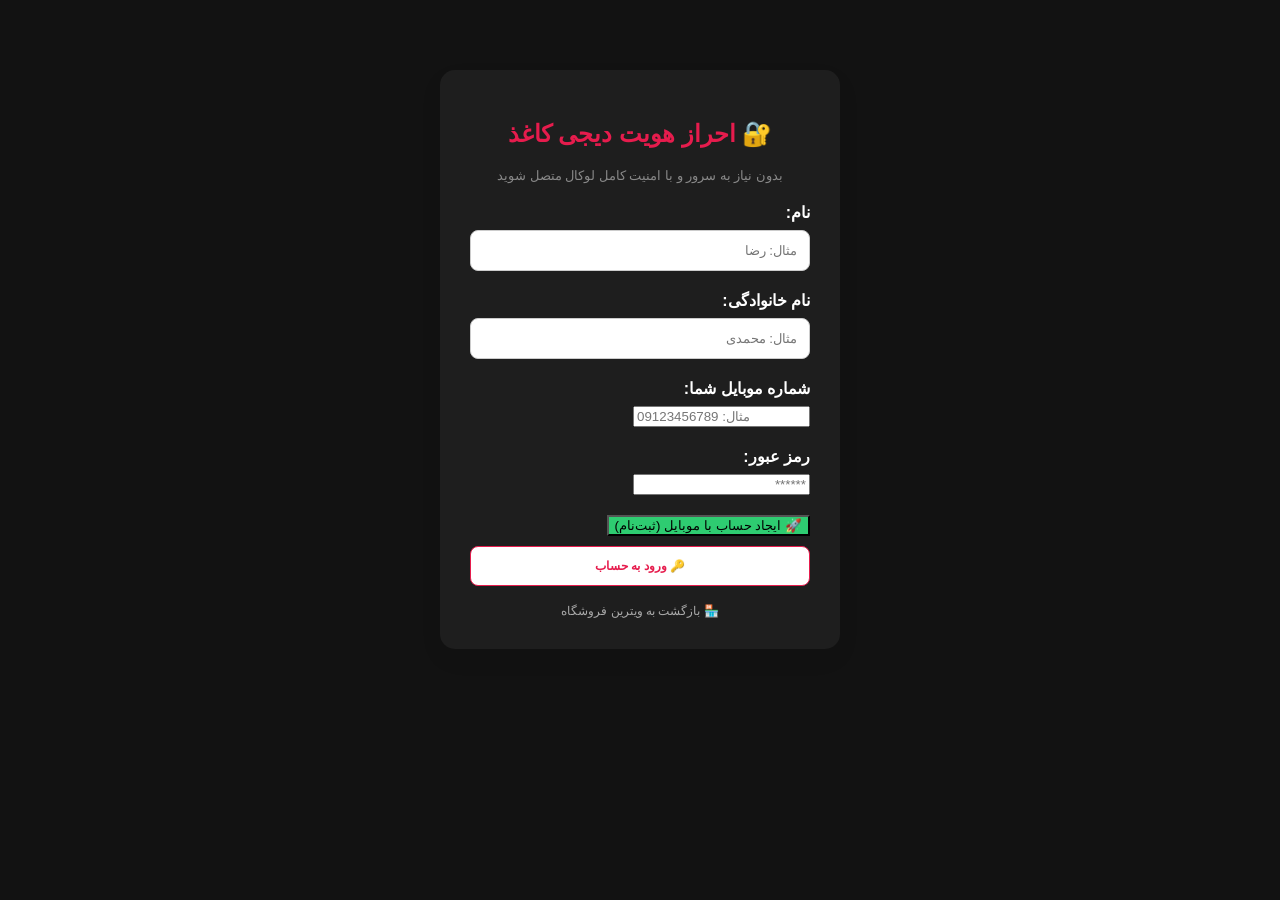
<file: auth.html>
<!DOCTYPE html>
<html lang="fa" dir="rtl">
<head>
    <meta charset="UTF-8">
    <meta name="viewport" content="width=device-width, initial-scale=1.0">
    <title>دیجی کاغذ - ورود و عضویت </title>
    <link rel="stylesheet" href="style.css">
</head>
<body class="dark-theme-simple">
    <div class="main-container" style="max-width: 400px; margin-top: 50px;">
        <h2 style="text-align: center; color: #e61c4d;">🔐 احراز هویت دیجی کاغذ </h2>
        <p style="text-align: center; font-size: 13px; color: #888; margin-bottom: 20px;">بدون نیاز به سرور و با امنیت کامل لوکال متصل شوید</p>
        
        <form id="authForm">
            <div class="form-group">
                <label>نام:</label>
                <input type="text" id="authFirstName" placeholder="مثال: رضا" required>
            </div>
            <div class="form-group">
                <label>نام خانوادگی:</label>
                <input type="text" id="authLastName" placeholder="مثال: محمدی" required>
            </div>
            <div class="form-group">
                <label>شماره موبایل شما:</label>
                <input type="tel" id="authPhone" placeholder="مثال: 09123456789" style="text-align: left; direction: ltr;" required>
            </div>
            <div class="form-group">
                <label>رمز عبور:</label>
                <input type="password" id="authPassword" placeholder="******" required>
            </div>
            
            <button type="button" onclick="handleSignUp()" class="submit-btn" style="background: #2ecc71; margin-bottom: 10px;">🚀 ایجاد حساب با موبایل (ثبت‌نام)</button>
            <button type="button" onclick="handleSignIn()" class="buy-btn" style="width: 100%; padding: 12px;">🔑 ورود به حساب</button>
        </form>
        
        <div style="text-align: center; margin-top: 15px;">
            <a href="index.html" style="color: #aaa; font-size: 12px; text-decoration: none;">🏪 بازگشت به ویترین فروشگاه</a>
        </div>
    </div>

    <script>
        // تبدیل شماره موبایل ایران به فرمت استاندارد یکپارچه
        function formatPhoneNumber(phone) {
            let formatted = phone.trim();
            if (formatted.startsWith('0')) {
                formatted = '+98' + formatted.substring(1);
            } else if (!formatted.startsWith('+')) {
                formatted = '+98' + formatted;
            }
            return formatted;
        }

        // ۱. تابع ثبت‌نام مستقل و ذخیره روی سیستم خودت (LocalStorage)
        function handleSignUp() {
            const firstName = document.getElementById('authFirstName').value.trim();
            const lastName = document.getElementById('authLastName').value.trim();
            const rawPhone = document.getElementById('authPhone').value;
            const password = document.getElementById('authPassword').value;
            
            if(!firstName || !lastName || !rawPhone || !password) { alert("لطفاً همه فیلدها را پر کنید."); return; }
            if(password.length < 6) { alert("رمز عبور باید حداقل ۶ کاراکتر باشد."); return; }

            const phone = formatPhoneNumber(rawPhone);

            // خواندن لیست تمام کاربران ثبت شده در این مرورگر
            let allUsers = JSON.parse(localStorage.getItem('dk_local_users') || "[]");

            // بررسی تکراری نبودن شماره موبایل
            const userExists = allUsers.some(user => user.phone === phone);
            if (userExists) {
                alert("❌ خطای ثبت‌نام: یک حساب کاربری با این شماره موبایل قبلاً ساخته شده است!");
                return;
            }

            // ساخت شیء پروفایل جدید (با موجودی اولیه ۵ سکه هدیه کاغذ!)
            const newUser = {
                id: Date.now(), // آیدی یکتا
                phone: phone,
                password: password,
                first_name: firstName,
                last_name: lastName,
                coins: 5,
                owned_coupons: [],
                wishlist: []
            };

            // ذخیره در دیتابیس لوکال مرورگر
            allUsers.push(newUser);
            localStorage.setItem('dk_local_users', JSON.stringify(allUsers));

            alert(`🎉 تبریک! حساب شما با نام "${firstName} ${lastName}" .\n🎁 ۵ سکه هدیه آغازین به شما تعلق گرفت! حالا دکمه ورود را بزنید.`);
        }

        // ۲. تابع ورود و احراز هویت محلی
        function handleSignIn() {
            const rawPhone = document.getElementById('authPhone').value;
            const password = document.getElementById('authPassword').value;

            if(!rawPhone || !password) { alert("لطفاً شماره موبایل و رمز عبور را وارد کنید."); return; }

            const phone = formatPhoneNumber(rawPhone);

            // دریافت لیست کاربران از مرورگر
            let allUsers = JSON.parse(localStorage.getItem('dk_local_users') || "[]");

            // پیدا کردن کاربر با شماره و رمز مطابقت داده شده
            const matchedUser = allUsers.find(user => user.phone === phone && user.password === password);

            if (matchedUser) {
                // ذخیره سشن کاربر فعال در سیستم برای خواندن توسط script.js
                localStorage.setItem('dk_current_user', JSON.stringify(matchedUser));
                
                alert(`🔓 خوش آمدید ${matchedUser.first_name}! ورود شما موفقیت‌آمیز بود.`);
                window.location.href = "index.html"; // هدایت مستقیم به صفحه اصلی
            } else {
                alert("❌ خطای ورود: شماره موبایل یا رمز عبور اشتباه است، یا هنوز ثبت‌نام نکرده‌اید.");
            }
        }
    </script>
</body>
</html>
</file>
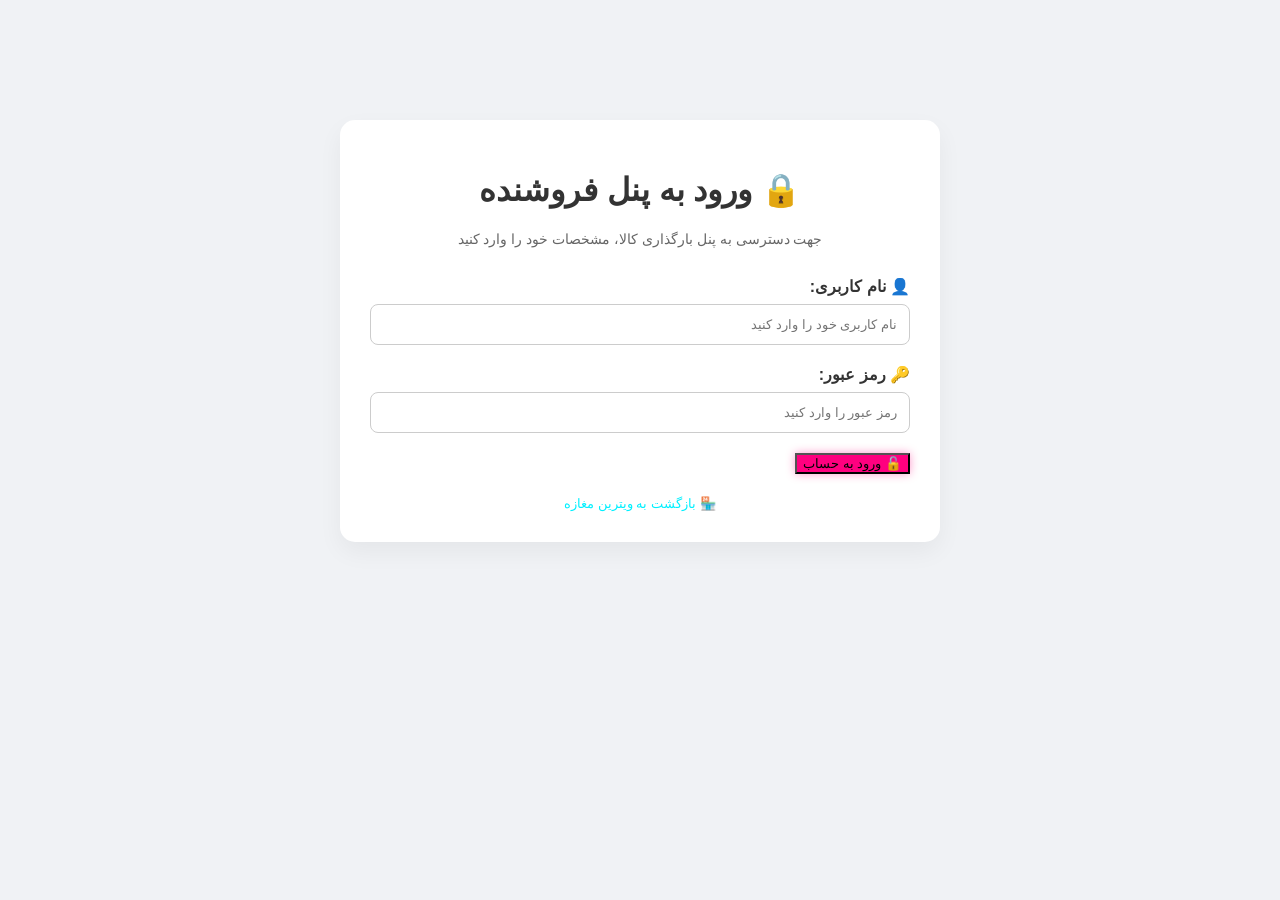
<file: login.html>
<!DOCTYPE html>
<html lang="fa" dir="rtl">
<head>
    <meta charset="UTF-8">
    <meta name="viewport" content="width=device-width, initial-scale=1.0">
    <title>دیجی کاغذ - ورود به پنل مدیریت</title>
    <link rel="stylesheet" href="style.css">
</head>
<body class="dark-mode"> <!-- این صفحه به صورت پیش‌فرض سایبرپانکی و شیک است -->

    <div class="main-container" style="margin-top: 100px;">
        <h1 style="text-align: center;">🔒 ورود به پنل فروشنده</h1>
        <p class="subtitle">جهت دسترسی به پنل بارگذاری کالا، مشخصات خود را وارد کنید</p>

        <form id="loginForm">
            <div class="form-group">
                <label for="username">👤 نام کاربری:</label>
                <input type="text" id="username" placeholder="نام کاربری خود را وارد کنید" required>
            </div>

            <div class="form-group">
                <label for="password">🔑 رمز عبور:</label>
                <input type="password" id="password" placeholder="رمز عبور را وارد کنید" required style="width: 100%; padding: 12px; border: 1px solid #ccc; border-radius: 8px; box-sizing: border-box; font-family: inherit;">
            </div>

            <button type="submit" class="submit-btn" style="background-color: #ff007f; box-shadow: 0 0 10px rgba(255, 0, 127, 0.4);">🔓 ورود به حساب</button>
        </form>
        
        <div style="text-align: center; margin-top: 20px;">
            <a href="index.html" style="color: #00f0ff; text-decoration: none; font-size: 13px;">🏪 بازگشت به ویترین مغازه</a>
        </div>
    </div>

    <script src="script.js"></script>
</body>
</html>
</file>
<file: style.css>
body {
    font-family: 'Segoe UI', Tahoma, sans-serif;
    background-color: #f0f2f5;
    color: #333;
    margin: 0;
    padding: 20px;
    transition: background-color 0.4s, color 0.4s;
    position: relative;
    z-index: 1;
}

.cyber-bg-animation {
    position: fixed;
    top: 0; left: 0; width: 100vw; height: 100vh;
    z-index: -1;
    pointer-events: none;
    opacity: 0;
    transition: opacity 0.5s ease;
}

body.matrix-mode .cyber-bg-animation {
    opacity: 0.15;
    background: linear-gradient(rgba(0, 0, 0, 0.9), rgba(0, 0, 0, 0.9)), 
                repeating-linear-gradient(0deg, transparent, transparent 2px, #00ff00 2px, #00ff00 4px);
    background-size: 100% 4px;
    animation: matrixLines 20s linear infinite;
}
@keyframes matrixLines { from { background-position: 0 0; } to { background-position: 0 100%; } }

body.neon-pulse-mode .cyber-bg-animation {
    opacity: 1;
    background: linear-gradient(125deg, #0d0221, #241442, #0a0018);
    background-size: 400% 400%;
    animation: neonGradient 8s ease infinite;
}
@keyframes neonGradient {
    0% { background-position: 0% 50%; }
    50% { background-position: 100% 50%; }
    100% { background-position: 0% 50%; }
}

body.dark-theme-simple { background-color: #121212; color: #fff; }
body.dark-theme-simple .top-bar, body.dark-theme-simple .main-container, body.dark-theme-simple .product-card { background: #1e1e1e; border-color: #333; color: #fff; }

body.matrix-mode, body.neon-pulse-mode { background-color: #0d0221; color: #00f0ff; }
body.matrix-mode .top-bar, body.matrix-mode .main-container, body.matrix-mode .product-card,
body.neon-pulse-mode .top-bar, body.neon-pulse-mode .main-container, body.neon-pulse-mode .product-card {
    background-color: rgba(26, 12, 54, 0.95);
    border-color: #ff007f; 
    box-shadow: 0 0 15px rgba(255, 0, 127, 0.2);
}
body.matrix-mode input, body.matrix-mode textarea, body.matrix-mode select,
body.neon-pulse-mode input, body.neon-pulse-mode textarea, body.neon-pulse-mode select {
    background-color: #241442; color: #fff; border-color: #00f0ff;
}

.top-bar { max-width: 600px; margin: 0 auto 20px auto; background-color: #ffffff; padding: 15px 30px; display: flex; justify-content: space-between; align-items: center; box-shadow: 0 2px 10px rgba(0,0,0,0.05); border-radius: 10px; box-sizing: border-box; }
.logo { font-weight: bold; font-size: 18px; color: #e61c4d; }
.header-left { display: flex; align-items: center; gap: 8px; }
.theme-select { padding: 6px; border-radius: 20px; font-family: inherit; font-size: 11px; cursor: pointer; }

.coin-badge { background: #333; color: #fff; padding: 6px 12px; border-radius: 20px; font-weight: bold; font-size: 12px; display: inline-flex; align-items: center; gap: 5px; }
body.matrix-mode .coin-badge, body.neon-pulse-mode .coin-badge { background: #241442; border: 1px solid #ffcc00; }
.coin-icon { width: 12px; height: 12px; background: #ffcc00; border-radius: 50%; display: inline-block; box-shadow: 0 0 6px #ffcc00; }

.cart-status { background: #e61c4d; color: white; padding: 8px 15px; border-radius: 20px; font-size: 13px; font-weight: bold; }
.main-container { max-width: 600px; background: white; margin: 0 auto; padding: 30px; border-radius: 15px; box-shadow: 0 10px 25px rgba(0,0,0,0.05); box-sizing: border-box; }
.subtitle { text-align: center; color: #666; font-size: 14px; margin-bottom: 30px; }
.form-group { margin-bottom: 20px; text-align: right; }
label { display: block; margin-bottom: 8px; font-weight: bold; }
input[type="text"], input[type="number"], textarea, select { width: 100%; padding: 12px; border: 1px solid #ccc; border-radius: 8px; box-sizing: border-box; font-family: inherit; }
.checkbox-group { background: #fef0f0; padding: 10px; border-radius: 8px; text-align: right; }
.amazing-options-box { background: #fff5f7; border: 1px dashed #e61c4d; padding: 15px; border-radius: 8px; margin-bottom: 20px; }

.zoom-container { position: relative; overflow: hidden; cursor: zoom-in; border-radius: 12px; margin-bottom: 20px; }
.zoom-container img { width: 100%; transition: transform 0.1s ease; transform-origin: center center; }

.auto-tags-container { display: flex; gap: 5px; margin: 5px 0; flex-wrap: wrap; }
.tag-badge { font-size: 10px; padding: 2px 6px; border-radius: 4px; font-weight: bold; color: white; }
.tag-out { background: #555; }
.tag-limited { background: #ff9900; animation: blink 1s infinite; }
.tag-luxury { background: #9b59b6; }
.tag-cheap { background: #2ecc71; }
@keyframes blink { 0%, 100% { opacity: 1; } 50% { opacity: 0.5; } }

.action-row { display: flex; gap: 10px; margin: 10px 0; }
.action-btn { flex: 1; background: #f0f2f5; border: none; padding: 8px; border-radius: 6px; cursor: pointer; font-family: inherit; font-size: 12px; font-weight: bold; transition: background 0.2s; }
body.matrix-mode .action-btn, body.neon-pulse-mode .action-btn { background: #241442; color: #fff; border: 1px solid #ff007f; }
.action-btn:hover { background: #e2e5e9; }

.avatar-box { font-size: 24px; background: #e1e4e8; width: 40px; height: 40px; display: flex; align-items: center; justify-content: center; border-radius: 50%; }
.comment-item { display: flex; gap: 10px; align-items: flex-start; margin: 8px 0; background: #f9f9f9; padding: 8px; border-radius: 8px; }
body.matrix-mode .comment-item, body.neon-pulse-mode .comment-item { background: #241442; }

.coupon-box { display: flex; gap: 5px; margin-top: 10px; }
.coupon-box button { background: #333; color: white; border: none; padding: 0 15px; border-radius: 8px; cursor: pointer; }

.shop-grid { display: grid; grid-template-columns: repeat(auto-fill, minmax(230px, 1fr)); gap: 20px; margin-top: 25px; }

/* 📄 بازنویسی اختصاصی کارت محصول برای القای حس بافت و باز شدن تاخوردگی کاغذ */
.product-card { 
    background: #ffffff; 
    border-radius: 4px; /* لبه‌های زاویه‌دار شبیه کاغذ و مقوا */
    padding: 16px; 
    text-align: right; 
    box-shadow: 0 3px 6px rgba(0, 0, 0, 0.03); 
    border: 1px solid #efefef; 
    display: flex; 
    flex-direction: column; 
    justify-content: space-between; 
    position: relative; 
    
    /* افکت‌های ترنزیشن ورق خوردن */
    transform-origin: top center;
    transition: transform 0.4s cubic-bezier(0.165, 0.84, 0.44, 1), 
                box-shadow 0.4s cubic-bezier(0.165, 0.84, 0.44, 1),
                border-color 0.3s ease;
    
    /* اجرای انیمیشن باز شدن لایه‌ای کاغذ در هنگام رندر شدن کالا */
    animation: origamiUnfold 0.5s cubic-bezier(0.165, 0.84, 0.44, 1) both;
}

/* ☝️ هاور کارت: بلند شدن لبه پایینی محصول مثل کاغذ واقعی */
.product-card:hover {
    transform: translateY(-5px) scale(1.01);
    box-shadow: 0 10px 20px rgba(0, 0, 0, 0.06);
    border-color: #00a896;
}

/* ✨ انیمیشن تاخوردگی روان کالاها */
@keyframes origamiUnfold {
    0% {
        transform: perspective(1000px) rotateX(-12deg) translateY(15px);
        opacity: 0;
    }
    100% {
        transform: perspective(1000px) rotateX(0deg) translateY(0);
        opacity: 1;
    }
}

.product-card img { width: 100%; height: 130px; object-fit: cover; border-radius: 4px; }
.buy-btn { width: 100%; background: #fff; color: #e61c4d; border: 1px solid #e61c4d; padding: 8px; font-size: 12px; font-weight: bold; border-radius: 8px; cursor: pointer; }
.buy-btn:hover { background: #e61c4d; color: white; }
.delete-btn { background: none; border: none; color: #ccc; cursor: pointer; position: absolute; top: 10px; left: 10px; z-index: 10; }
.cart-section { background: #fff3f5; border: 2px solid #e61c4d; border-radius: 12px; padding: 20px; margin: 30px 0; }
.checkout-btn { width: 100%; background-color: #e61c4d; color: white; border: none; padding: 15px; font-weight: bold; border-radius: 8px; cursor: pointer; }

/* ⚙️ استایل دکمه همبرگری به سبک برند دیجی کاغذ */
.nav-toggle-btn { 
    background: rgba(0, 168, 150, 0.08); 
    border: 1px solid #00a896; 
    color: #00a896; 
    padding: 6px 14px; 
    border-radius: 6px; 
    cursor: pointer; 
    font-family: inherit; 
    font-weight: bold;
    transition: all 0.2s ease;
}
.nav-toggle-btn:hover {
    background: #00a896;
    color: #fff;
    box-shadow: 0 4px 10px rgba(0, 168, 150, 0.15);
}

.coupon-market-card { background: #fff; border: 1px dashed #ffcc00; padding: 10px; border-radius: 8px; text-align: center; display: flex; flex-direction: column; justify-content: space-between; gap: 5px; }
body.matrix-mode .coupon-market-card, body.neon-pulse-mode .coupon-market-card { background: #241442; }
.coupon-market-card h4 { margin: 0; font-size: 12px; color: #ffcc00; }
.coupon-market-card span { font-size: 11px; font-weight: bold; }
.coupon-market-card button { background: #ffcc00; color: #000; border: none; border-radius: 4px; padding: 4px; font-size: 10px; cursor: pointer; font-family: inherit; font-weight: bold; }

/* ==========================================================================
    🧭 استایل‌های جدید منوی کشویی و سیستم دسترسی نئونی پروفایل
   ========================================================================== */
.sidebar {
    position: fixed;
    top: 0;
    left: -320px; /* شروع پنهان در سمت چپ */
    width: 290px;
    height: 100%;
    background: #0b0c10;
    box-shadow: 4px 0 25px rgba(0, 168, 150, 0.25);
    z-index: 9999;
    transition: left 0.3s cubic-bezier(0.4, 0, 0.2, 1);
    padding: 25px 20px;
    box-sizing: border-box;
    direction: rtl;
    border-right: 2px solid #00a896;
}

.sidebar.open {
    left: 0; /* باز شدن روان */
}

/* هماهنگ‌سازی پس‌زمینه سایدبار با تم‌های سایبرپانک انتخابی */
body.dark-theme-simple .sidebar { background: #1a1e24; border-color: #333; box-shadow: 4px 0 20px rgba(0,0,0,0.5); }
body.matrix-mode .sidebar, body.neon-pulse-mode .sidebar {
    background-color: #120626;
    border-color: #ff007f;
    box-shadow: 0 0 25px rgba(255, 0, 127, 0.4);
}

.sidebar-header {
    display: flex;
    justify-content: space-between;
    align-items: center;
    border-bottom: 1px dashed rgba(255, 255, 255, 0.1);
    padding-bottom: 15px;
}

.sidebar-overlay {
    position: fixed;
    top: 0; left: 0; width: 100%; height: 100%;
    background: rgba(0, 0, 0, 0.75);
    backdrop-filter: blur(3px);
    z-index: 9998;
    display: none;
}

.sidebar-overlay.show {
    display: block;
}

.sidebar-user-zone {
    padding: 20px 0;
    text-align: center;
}

.sidebar-links {
    display: flex;
    flex-direction: column;
    gap: 10px;
}

.sidebar-btn {
    width: 100%;
    background: rgba(255, 255, 255, 0.03);
    color: #fff;
    border: 1px solid rgba(255, 255, 255, 0.1);
    padding: 12px 15px;
    border-radius: 8px;
    cursor: pointer;
    text-align: right;
    font-family: inherit;
    font-size: 13px;
    font-weight: bold;
    transition: all 0.2s ease;
}

.sidebar-btn:hover {
    background: rgba(0, 168, 150, 0.1);
    border-color: #00a896;
    color: #00a896;
    padding-right: 20px; /* افکت کشویی متن در هاور */
}

body.matrix-mode .sidebar-btn:hover, body.neon-pulse-mode .sidebar-btn:hover {
    background: rgba(255, 0, 127, 0.1);
    border-color: #ff007f;
    color: #ff007f;
}

/* 👤 کارت پروفایل آیکونی دایره‌ای با افکت هاله نئونی شیک */
.user-avatar-circle {
    width: 65px;
    height: 65px;
    border-radius: 50%;
    background: linear-gradient(135deg, #00a896, #00ffc4);
    color: #000;
    display: flex;
    align-items: center;
    justify-content: center;
    font-size: 24px;
    font-weight: bold;
    margin: 0 auto 12px auto;
    box-shadow: 0 0 15px rgba(0, 168, 150, 0.6);
    border: 3px solid #fff;
    transition: transform 0.3s ease;
}

.user-avatar-circle:hover {
    transform: rotate(15deg) scale(1.05);
}

body.matrix-mode .user-avatar-circle, body.neon-pulse-mode .user-avatar-circle {
    background: linear-gradient(135deg, #e61c4d, #ff007f);
    box-shadow: 0 0 20px rgba(255, 0, 127, 0.8);
    color: #fff;
}
</file>
